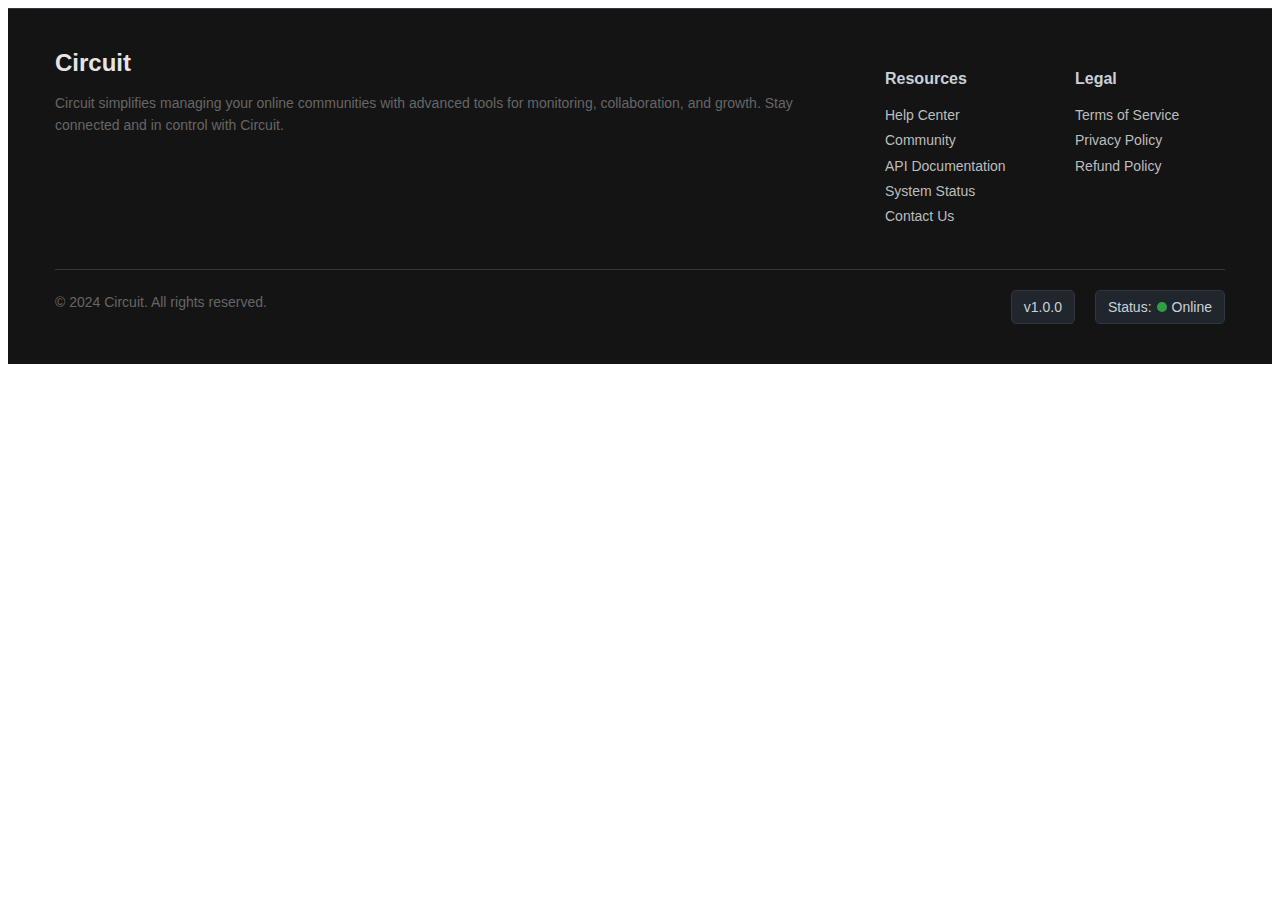
<file: assets/partials/footer.html>
<style>
/* Footer Container */
.circuit-footer {
  background-color: #141414;
  color: #c9d1d9;
  font-family: 'Arial', sans-serif;
  padding: 40px 20px;
  border-top: 1px solid #30363d;
}

.circuit-footer-container {
  max-width: 1170px;
  margin: 0 auto;
  display: flex;
  justify-content: space-between;
  flex-wrap: wrap;
  gap: 40px;
}

/* Description Section */
.circuit-footer-description {
  flex: 1 1 300px;
  min-width: 300px;
}

.circuit-footer-title {
  margin: 0;
  font-size: 24px;
  color: #e6e5e5;
}

.circuit-footer-text {
  margin: 15px 0;
  font-size: 14px;
  line-height: 1.6;
  color: #666;
}

/* Links Section */
.circuit-footer-links {
  display: flex;
  gap: 40px;
}

.circuit-footer-links-column {
  flex: 0 0 auto;
  min-width: 150px;
}

.circuit-footer-links-title {
  margin-bottom: 15px;
  font-size: 16px;
  font-weight: bold;
  color: #c9d1d9;
}

.circuit-footer-links-list {
  list-style: none;
  padding: 0;
  margin: 0;
  font-size: 14px;
  line-height: 1.8;
}

.circuit-footer-link {
  text-decoration: none;
  color: #bdbdbd;
  transition: color 0.3s ease;
}

.circuit-footer-link:hover {
  color: #fff;
}

/* Bottom Section */
.circuit-footer-bottom {
  max-width: 1170px;
  margin: 40px auto 0;
  border-top: 1px solid #30363d;
  padding-top: 20px;
  display: flex;
  justify-content: space-between;
  align-items: center;
  font-size: 14px;
  flex-wrap: wrap;
}

.circuit-footer-bottom-text {
  margin-bottom: 10px;
  color: #666;
}

.circuit-footer-status {
  display: flex;
  align-items: center;
  gap: 20px;
}

/* Buttons */
.circuit-footer-button {
  font-size: 14px;
  padding: 8px 12px;
  background-color: #21262d;
  border: 1px solid #30363d;
  color: #c9d1d9;
  border-radius: 5px;
  cursor: pointer;
  display: inline-flex;
  align-items: center;
  gap: 5px;
  position: relative;
  text-decoration: none;
  transition: background-color 0.3s ease, border-color 0.3s ease;
}

.circuit-footer-button:hover {
  background-color: #30363d;
  border-color: #58a6ff;
}

/* Status Indicator */
.status-indicator-dot {
  background-color: #2ea043;
  border-radius: 50%;
  width: 10px;
  height: 10px;
  display: inline-block;
}

    </style>
    <body>
<footer class="circuit-footer">
            <div class="circuit-footer-container">
              <div class="circuit-footer-description">
                <h3 class="circuit-footer-title">Circuit</h3>
                <p class="circuit-footer-text">
                  Circuit simplifies managing your online communities with advanced tools for monitoring, collaboration, and
                  growth. Stay connected and in control with Circuit.
                </p>
              </div>
          
              <div class="circuit-footer-links">
                <div class="circuit-footer-links-column">
                  <h4 class="circuit-footer-links-title">Resources</h4>
                  <ul class="circuit-footer-links-list">
                    <li><a href="https://help.circuitbot.xyz/" class="circuit-footer-link">Help Center</a></li>
                    <li><a href="/discord" class="circuit-footer-link">Community</a></li>
                    <li><a href="/apidocs" class="circuit-footer-link">API Documentation</a></li>
                    <li><a href="https://status.circuitbot.xyz/" class="circuit-footer-link">System Status</a></li>
					<li><a href="/contact" class="circuit-footer-link">Contact Us</a></li>
                  </ul>
                </div>
                <div class="circuit-footer-links-column">
                  <h4 class="circuit-footer-links-title">Legal</h4>
                  <ul class="circuit-footer-links-list">
                    <li><a href="/terms" class="circuit-footer-link">Terms of Service</a></li>
                    <li><a href="/privacy" class="circuit-footer-link">Privacy Policy</a></li>
                    <li><a href="/refunds" class="circuit-footer-link">Refund Policy</a></li>
                  </ul>
                </div>
              </div>
            </div>
          
            <div class="circuit-footer-bottom">
              <div class="circuit-footer-bottom-text">© 2024 Circuit. All rights reserved.</div>
              <div class="circuit-footer-status">
                <button class="circuit-footer-button circuit-footer-version-button">
                  v1.0.0
                </button>
                <a href="https://status.circuitbot.xyz/" class="circuit-footer-button circuit-footer-status-button">
                  <span>Status:</span>
                  <span class="status-indicator-dot"></span>
                  <span>Online</span>
                </a>
              </div>
            </div>
          </footer>
</body>
</file>
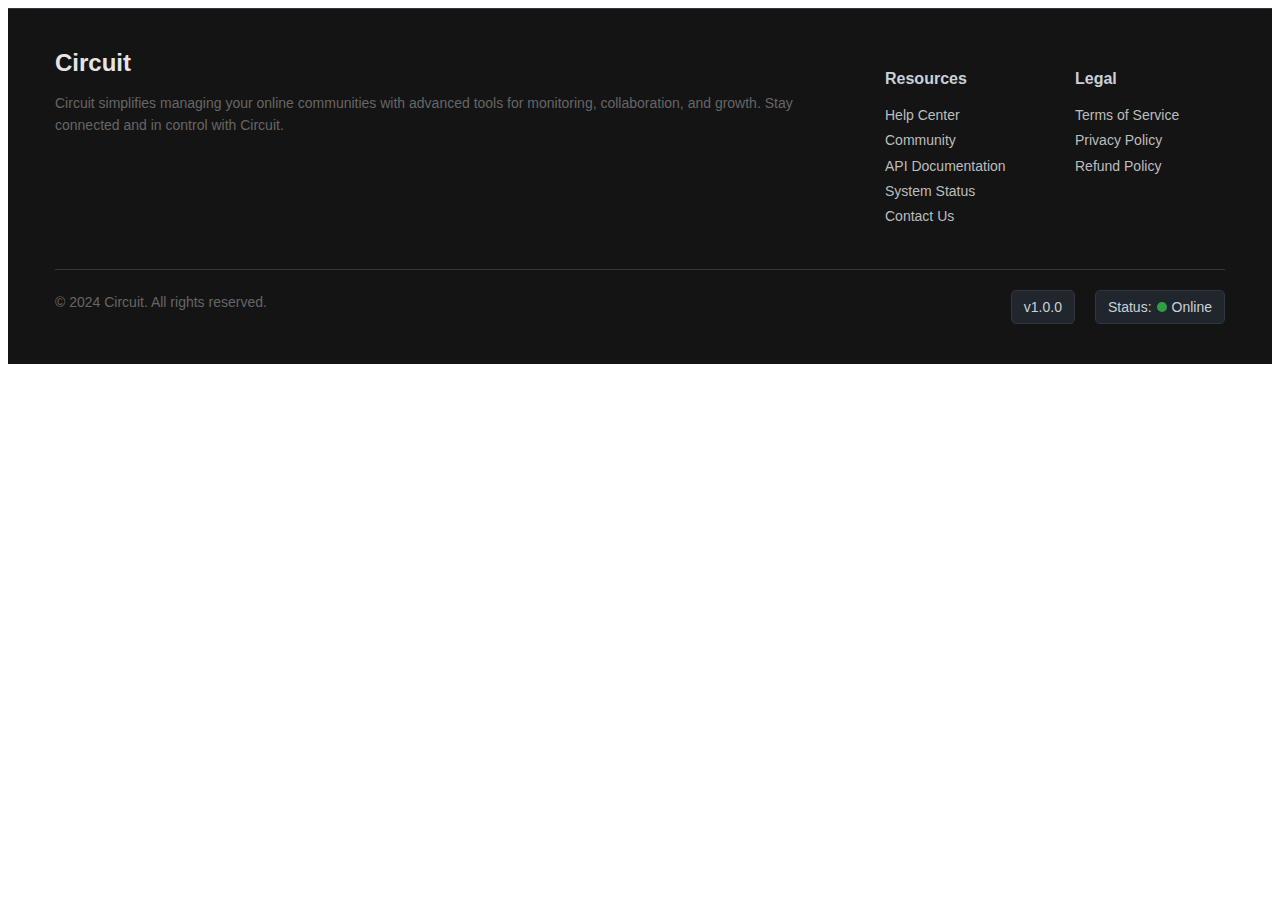
<file: assets/parts/footer.html>
<style>
/* Footer Container */
.circuit-footer {
  background-color: #141414;
  color: #c9d1d9;
  font-family: 'Arial', sans-serif;
  padding: 40px 20px;
  border-top: 1px solid #30363d;
}

.circuit-footer-container {
  max-width: 1170px;
  margin: 0 auto;
  display: flex;
  justify-content: space-between;
  flex-wrap: wrap;
  gap: 40px;
}

/* Description Section */
.circuit-footer-description {
  flex: 1 1 300px;
  min-width: 300px;
}

.circuit-footer-title {
  margin: 0;
  font-size: 24px;
  color: #e6e5e5;
}

.circuit-footer-text {
  margin: 15px 0;
  font-size: 14px;
  line-height: 1.6;
  color: #666;
}

/* Links Section */
.circuit-footer-links {
  display: flex;
  gap: 40px;
}

.circuit-footer-links-column {
  flex: 0 0 auto;
  min-width: 150px;
}

.circuit-footer-links-title {
  margin-bottom: 15px;
  font-size: 16px;
  font-weight: bold;
  color: #c9d1d9;
}

.circuit-footer-links-list {
  list-style: none;
  padding: 0;
  margin: 0;
  font-size: 14px;
  line-height: 1.8;
}

.circuit-footer-link {
  text-decoration: none;
  color: #bdbdbd;
  transition: color 0.3s ease;
}

.circuit-footer-link:hover {
  color: #fff;
}

/* Bottom Section */
.circuit-footer-bottom {
  max-width: 1170px;
  margin: 40px auto 0;
  border-top: 1px solid #30363d;
  padding-top: 20px;
  display: flex;
  justify-content: space-between;
  align-items: center;
  font-size: 14px;
  flex-wrap: wrap;
}

.circuit-footer-bottom-text {
  margin-bottom: 10px;
  color: #666;
}

.circuit-footer-status {
  display: flex;
  align-items: center;
  gap: 20px;
}

/* Buttons */
.circuit-footer-button {
  font-size: 14px;
  padding: 8px 12px;
  background-color: #21262d;
  border: 1px solid #30363d;
  color: #c9d1d9;
  border-radius: 5px;
  cursor: pointer;
  display: inline-flex;
  align-items: center;
  gap: 5px;
  position: relative;
  text-decoration: none;
  transition: background-color 0.3s ease, border-color 0.3s ease;
}

.circuit-footer-button:hover {
  background-color: #30363d;
  border-color: #58a6ff;
}

/* Status Indicator */
.status-indicator-dot {
  background-color: #2ea043;
  border-radius: 50%;
  width: 10px;
  height: 10px;
  display: inline-block;
}

    </style>
    <body>
<footer class="circuit-footer">
            <div class="circuit-footer-container">
              <div class="circuit-footer-description">
                <h3 class="circuit-footer-title">Circuit</h3>
                <p class="circuit-footer-text">
                  Circuit simplifies managing your online communities with advanced tools for monitoring, collaboration, and
                  growth. Stay connected and in control with Circuit.
                </p>
              </div>
          
              <div class="circuit-footer-links">
                <!-- Links column: Resources -->
                <div class="circuit-footer-links-column">
                  <h4 class="circuit-footer-links-title">Resources</h4>
                  <ul class="circuit-footer-links-list">
                    <li><a href="https://help.circuitbot.xyz/" class="circuit-footer-link">Help Center</a></li>
                    <li><a href="/discord" class="circuit-footer-link">Community</a></li>
                    <li><a href="/apidocs" class="circuit-footer-link">API Documentation</a></li>
                    <li><a href="https://status.circuitbot.xyz/" class="circuit-footer-link">System Status</a></li>
					<li><a href="/contact" class="circuit-footer-link">Contact Us</a></li>
                  </ul>
                </div>
                <div class="circuit-footer-links-column">
                  <h4 class="circuit-footer-links-title">Legal</h4>
                  <ul class="circuit-footer-links-list">
                    <li><a href="/terms" class="circuit-footer-link">Terms of Service</a></li>
                    <li><a href="/privacy" class="circuit-footer-link">Privacy Policy</a></li>
                    <li><a href="/refunds" class="circuit-footer-link">Refund Policy</a></li>
                  </ul>
                </div>
              </div>
            </div>
          
            <div class="circuit-footer-bottom">
              <div class="circuit-footer-bottom-text">© 2024 Circuit. All rights reserved.</div>
              <div class="circuit-footer-status">
                <button class="circuit-footer-button circuit-footer-version-button">
                  v1.0.0
                </button>
                <a href="https://status.circuitbot.xyz/" class="circuit-footer-button circuit-footer-status-button">
                  <span>Status:</span>
                  <span class="status-indicator-dot"></span>
                  <span>Online</span>
                </a>
              </div>
            </div>
          </footer>
</body>
</file>
